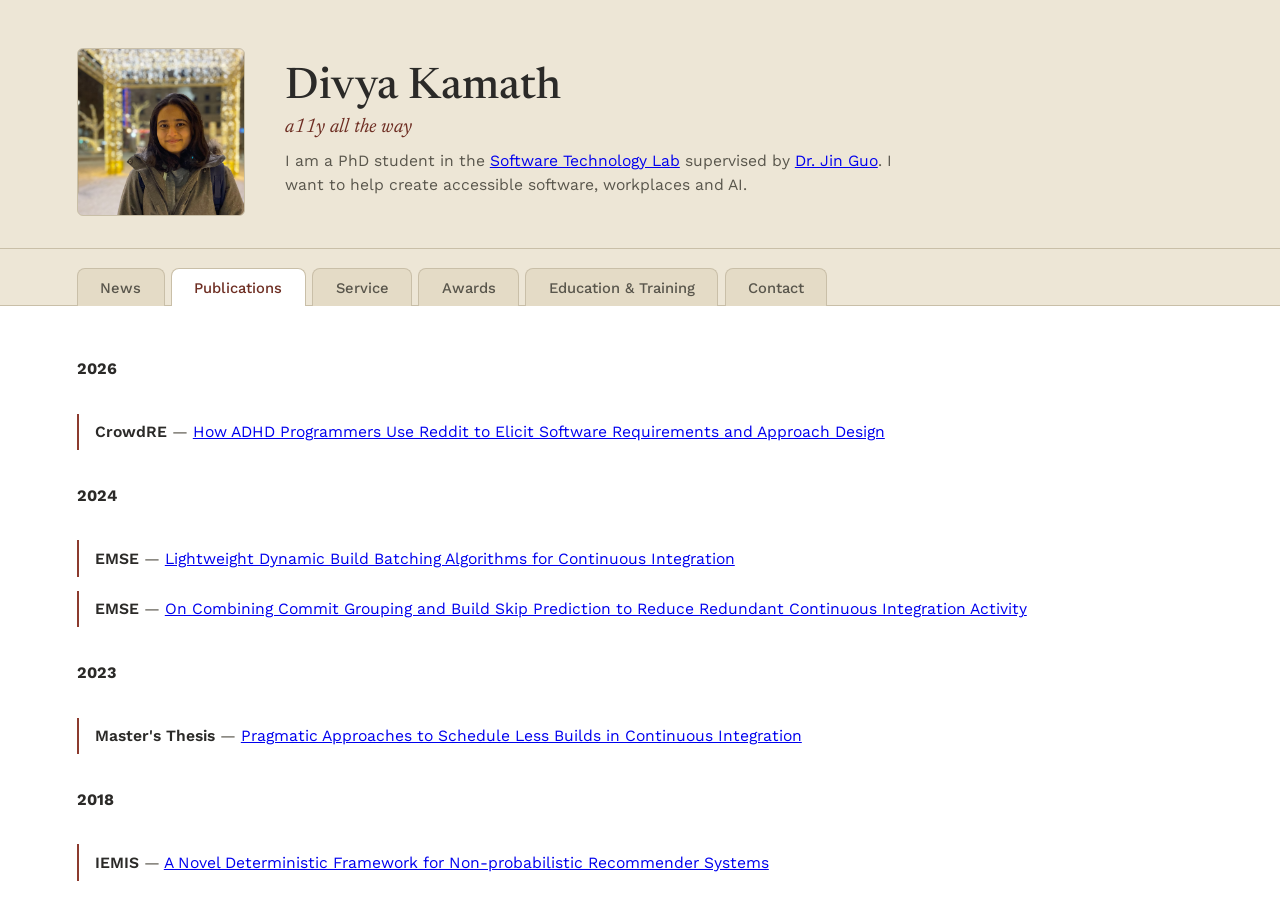
<file: index.html>
<!DOCTYPE html>
<html lang="en">
<head>
<meta charset="UTF-8">
<meta name="viewport" content="width=device-width, initial-scale=1.0">
<title>Divya Kamath</title>
<link rel="preconnect" href="https://fonts.googleapis.com">
<link rel="preconnect" href="https://fonts.gstatic.com" crossorigin>
<link href="https://fonts.googleapis.com/css2?family=Newsreader:ital,opsz,wght@0,6..72,400;0,6..72,500;0,6..72,600;1,6..72,400&family=Work+Sans:wght@400;500;600&display=swap" rel="stylesheet">
<link rel="stylesheet" href="https://cdnjs.cloudflare.com/ajax/libs/font-awesome/6.5.1/css/all.min.css">
<link rel="stylesheet" href="assets/css/style.css">
</head>
<body>

  <header>
    <div class="portrait" role="img" aria-label="Profile photo placeholder"></div>
    <div class="intro">
      <h1>Divya Kamath</h1>
      <p class="tagline">a11y all the way</p>
      <p class="desc">I am a PhD student in the <a href="https://www.cs.mcgill.ca/~jguo/lab.html">Software Technology Lab</a> supervised by <a href="https://www.cs.mcgill.ca/~jguo/index.html">Dr. Jin Guo</a>. I want to help create accessible software, workplaces and AI.</p>
    </div>
  </header>

  <nav class="tabs">
    <button class="tab-btn" data-target="news">News</button>
    <button class="tab-btn active" data-target="publications">Publications</button>
    <button class="tab-btn" data-target="service">Service</button>
    <button class="tab-btn" data-target="awards">Awards</button>
    <button class="tab-btn" data-target="education">Education & Training</button>
    <button class="tab-btn" data-target="contacts">Contact</button>
  </nav>

  <main>

    <section class="panel" id="news">
      <ul class="news-list">
        <li>
          <span class="date">August 2026</span>
          <span class="entry">I'm attending <a href="https://crowdre.github.io/ws-2026/">CrowdRE 2026</a> to present our paper "How ADHD Programmers Use Reddit to Elicit Software Requirements and Approach Design".</span>
        </li>
        <li>
          <span class="date">July 2026</span>
          <span class="entry">I'm a Student Volunteer for <a href="https://conf.researchr.org/home/fse-2026">FSE 2026</a> in Montreal.</span>
        </li>
        <li>
          <span class="date">July 2026</span>
          <span class="entry">I'm teaching a course on Mobile Devices at <a href="https://www.encoreseniors.com/">E.N.C.O.R.E</a>.</span>
        </li>
        <li>
          <span class="date">June 2026</span>
          <span class="entry">Our paper titled "How ADHD Programmers Use Reddit to Elicit Software Requirements and Approach Design" is accepted at CrowdRE 2026</span>
        </li>
        <li>
          <span class="date">January 2026</span>
          <span class="entry">I'm teaching an Introduction to AI course at <a href="https://www.encoreseniors.com/">E.N.C.O.R.E</a>.</span>
        </li>
        <li>
          <span class="date">April 2025</span>
          <span class="entry">I received FRQNT Doctoral grant for my research proposal for promoting software accessibility for neurodivergent software engineers.</span>
        </li>
        <li>
          <span class="date">October 2024</span>
          <span class="entry">I'm an online Student Volunteer for <a href="https://assets24.sigaccess.org/">ASSETS 2024</a> in St. John's, Newfoundland and Labrador, Canada.</span>
        </li>
        <li>
          <span class="date">September 2023</span>
          <span class="entry">I'm starting my PhD at McGill University under the supervision of <a href="https://www.cs.mcgill.ca/~jguo/index.html">Dr. Jin Guo</a>.</span>
        </li>
        <li>
          <span class="date">March 2023</span>
          <span class="entry">I received the Gary Marsden Travel Award to attend <a href="https://chi2023.acm.org/">CHI 2023</a> in Hamburg, Germany. </span>
        </li>
        <li>
          <span class="date">February 2023</span>
          <span class="entry">I'm going to be a Student Volunteer for <a href="https://chi2023.acm.org/">CHI 2023</a> in Hamburg, Germany. </span>
        </li>
        <p>    </p>
      </ul>
    </section>

    <section class="panel active" id="publications">
      <ul class="activity-list">
        <h4>2026</h4>
        <li class="activity">
          <div class="activity-head"><span class="role">CrowdRE</span> <span class="org">— <a href="https://ieeexplore.ieee.org/abstract/document/11677827">How ADHD Programmers Use Reddit to Elicit Software Requirements and Approach Design</a></span></div>
            <p class="activity-detail"> <strong>Divya Madhav Kamath</strong>, Vy Bui and Jin L.C. Guo</p>
        </li>
        <h4>2024</h4>
        <li class="activity">
          <div class="activity-head"><span class="role">EMSE</span> <span class="org">— <a href="https://mcislab.github.io/publications/2025/emse_divya_light.pdf">Lightweight Dynamic Build Batching Algorithms for Continuous Integration</a></span></div>
            <p class="activity-detail"><strong>Divya Madhav Kamath</strong>, Bram Adams, Ahmed E. Hassan</p>
        </li>
        <li class="activity">
          <div class="activity-head"><span class="role">EMSE</span> <span class="org">— <a href="https://mcislab.github.io/publications/2024/emse_divya_timeout.pdf">On Combining Commit Grouping and Build Skip Prediction to Reduce Redundant Continuous Integration Activity</a></span></div>
            <p class="activity-detail"><strong>Divya Madhav Kamath</strong>, Eduardo Fernandes, Bram Adams, Ahmed E. Hassan</p>
        </li>
        <h4>2023</h4>
        <li class="activity">
          <div class="activity-head"><span class="role">Master's Thesis</span> <span class="org">— <a href="https://queensu.scholaris.ca/server/api/core/bitstreams/27f87649-ca22-4761-9f6a-267233d3e662/content">Pragmatic Approaches to Schedule Less Builds in Continuous Integration</a></span></div>
            <p class="activity-detail"><strong>Divya Madhav Kamath</strong></p>
        </li>
        <h4>2018</h4>
        <li class="activity">
          <div class="activity-head"><span class="role">IEMIS</span> <span class="org">— <a href="https://link.springer.com/chapter/10.1007/978-981-13-1498-8_8">A Novel Deterministic Framework for Non-probabilistic Recommender Systems</a></span></div>
            <p class="activity-detail">Avinash Bhat, <strong>Divya Madhav Kamath</strong>, Anitha C</p>
        </li>
        <p>    </p>
      </ul>
    </section>

    <section class="panel" id="service">
      <ul class="activity-list">
        <li class="activity">
          <div class="activity-head"><span class="role">Peer Reviewing</span></div>
            <p class="activity-detail">DIS 2026 Papers <br> DIS 2026 Pictorials <br> DIS 2026 Provocation/Work-in-Progress <br> CHI 2026 Posters: <em>1 Special Recognition for Outstanding Reviews for CHI 2026 Posters</em> <br> MobileHCI 2026 Papers</p>
        </li>
        
        <li class="activity">
          <div class="activity-head"><span class="role">Student Volunteer</span></div>
            <p class="activity-detail">FSE 2026, ASSETS 2024, CHI 2023</p>
        </li>
        <li class="activity">
          <div class="activity-head"><span class="role">Student Judge for 3MT Thesis Presentations</span></div>
            <p class="activity-detail">RAI Track, Canadian AI 2023, McGill University, Montreal</p>
        </li>
        <li class="activity">
          <div class="activity-head"><span class="role">SE4AI Workshop Co-organizer</span></div>
            <p class="activity-detail">SE4AI Workshop in WIE Empower, WIE Inspire 2022 Conference held at Concordia University, Montreal, Canada</p>
        </li>
        <p>    </p>
      </ul>
    </section>

    <section class="panel" id="awards">
      <ul class="activity-list">
        <li class="activity">
          <div class="activity-head"><span class="role">FRQNT Doctoral Award 2025</span></div>
            <p class="activity-detail">Award granted for 10 semesters, Summer 2025-Summer 2028</p>
        </li>
        <li class="activity">
          <div class="activity-head"><span class="role">Gary Marden Travel Award</span></div>
            <p class="activity-detail">Received to travel to CHI 2023</p>
        </li>
      </ul>
    </section>

    <section class="panel" id="education">
      <ul class="activity-list">
        <li class="activity">
          <div class="activity-head"><span class="role">Training</span></div>
            <p class="activity-detail"><a href="https://se4ai.org/">NSERC CREATE SE4AI</a>, Batch of 2023 <br> <a href="https://conf.researchr.org/track/icse-2027/icse-2027-shadow-research-track-program-committee">ICSE 2027 Shadow PC</a></p>
        </li>
        <li class="activity">
          <div class="activity-head"><span class="role">McGill University</span></div>
            <p class="activity-detail">Doctor of Philosophy, 2023-2028(Expected) <br> Supervised by <a href="https://www.cs.mcgill.ca/~jguo/index.html">Dr. Jin Guo</a> </p>
        </li>
        <li class="activity">
          <div class="activity-head"><span class="role">Queen's University</span></div>
            <p class="activity-detail">Master of Science, 2021-2023 <br> Supervised by <a href="https://mcislab.github.io/bram.html">Dr. Bram Adams</a> and <a href="hhttps://research.cs.queensu.ca/home/ahmed/home/">Dr. Ahmed E. Hassan</a> </p>
        </li>
        <li class="activity">
          <div class="activity-head"><span class="role">SJCE</span></div>
            <p class="activity-detail">Bachelor of Science, 2015-2019</p>
        </li>
      </ul>
    </section>

    <section class="panel" id="contacts">
      <h2>Get in touch. (Best way to reach me is through email)</h2>
      <ul class="contact-list">
        <li><a href="mailto:divya.kamath@mail.mcgill.ca"><i class="fa-solid fa-envelope"></i> divya [dot] kamath [at] mail [dot] mcgill [dot] ca</a></li>
        <li><a href="https://www.linkedin.com/in/divyamkamath/"><i class="fa-brands fa-linkedin-in"></i> linkedin.com/in/divyamkamath/</a></li>
        <li><a href="https://github.com/divyamadhav"><i class="fa-brands fa-github"></i> github.com/divyamadhav</a></li>
        <li><a href="https://scholar.google.com/citations?user=18EstU0AAAAJ&hl=en"><i class="fa-solid fa-graduation-cap"></i> Divya Kamath</a></li>
      </ul>
    </section>


  </main>

  <script>
    const buttons = document.querySelectorAll('.tab-btn');
    const panels = document.querySelectorAll('.panel');

    buttons.forEach(btn => {
      btn.addEventListener('click', () => {
        buttons.forEach(b => b.classList.remove('active'));
        panels.forEach(p => p.classList.remove('active'));
        btn.classList.add('active');
        document.getElementById(btn.dataset.target).classList.add('active');
      });
    });
  </script>

</body>
</html>
</file>
<file: assets/css/style.css>
:root{
--paper: #EDE6D6;
--paper-deep: #E4DBC6;
--ink: #2B2A28;
--ink-soft: #59564C;
--rust: #8C3B2E;
--rust-deep: #6E2E23;
--line: #C9BFA8;
--sage: #6B7060;
}

* { box-sizing: border-box; }

html, body {
margin: 0;
height: 100%;
overflow: hidden;
background: var(--paper);
color: var(--ink);
font-family: 'Work Sans', sans-serif;
}

body {
display: flex;
flex-direction: column;
height: 100vh;
width: 100vw;
}

/* ---------- Header: top half ---------- */

header {
flex: 0 0 auto;
display: flex;
align-items: center;
gap: 2.5rem;
padding: 3rem clamp(1.5rem, 6vw, 5rem) 2rem;
border-bottom: 1px solid var(--line);
min-height: 0;
}

.portrait {
flex: 0 0 auto;
width: clamp(96px, 14vw, 168px);
height: clamp(96px, 14vw, 168px);
border-radius: 6px;
background: var(--paper-deep) url('../../images/profile-pic.jpeg') center/cover no-repeat;
border: 1px solid var(--line);
position: relative;
}

.portrait::after {
/* shows only if the image fails to load / is a placeholder */
content: "photo";
position: absolute;
inset: 0;
display: flex;
align-items: center;
justify-content: center;
font-size: 0.8rem;
color: var(--ink-soft);
letter-spacing: 0.02em;
background: var(--paper-deep);
border-radius: 6px;
z-index: -1;
}

.intro h1 {
font-family: 'Newsreader', serif;
font-weight: 500;
font-size: clamp(1.9rem, 3.4vw, 3rem);
margin: 0 0 0.3rem;
line-height: 1.05;
}

.intro .tagline {
font-family: 'Newsreader', serif;
font-style: italic;
font-size: clamp(1rem, 1.6vw, 1.25rem);
color: var(--rust-deep);
margin: 0 0 0.75rem;
}

.intro p.desc {
max-width: 62ch;
font-size: 0.98rem;
line-height: 1.55;
color: var(--ink-soft);
margin: 0;
}

/* ---------- Folder tabs ---------- */

nav.tabs {
flex: 0 0 auto;
display: flex;
gap: 0.4rem;
padding: 1.1rem clamp(1.5rem, 6vw, 5rem) 0;
background: var(--paper);
}

nav.tabs button {
font-family: 'Work Sans', sans-serif;
font-size: 0.92rem;
font-weight: 500;
color: var(--ink-soft);
background: var(--paper-deep);
border: 1px solid var(--line);
border-bottom: none;
border-radius: 8px 8px 0 0;
padding: 0.65rem 1.4rem 0.55rem;
cursor: pointer;
position: relative;
top: 1px;
transition: color 0.15s ease, background 0.15s ease;
}

nav.tabs button:hover {
color: var(--ink);
}

nav.tabs button.active {
background: #fff;
color: var(--rust-deep);
border-color: var(--line);
}

/* ---------- Content area: bottom half ---------- */

main {
flex: 1 1 auto;
background: #fff;
border-top: 1px solid var(--line);
padding: 2rem clamp(1.5rem, 6vw, 5rem);
overflow-y: auto;
min-height: 0;
}

section.panel {
display: none;
height: 100%;
}

section.panel.active {
display: block;
}

section.panel h2 {
font-family: 'Newsreader', serif;
font-weight: 500;
font-size: 1.3rem;
margin: 0 0 1.2rem;
color: var(--rust-deep);
}

/* Contacts list */
ul.contact-list {
list-style: none;
margin: 0;
padding: 0;
display: flex;
flex-direction: column;
gap: 0.9rem;
}

ul.contact-list li a {
display: flex;
align-items: center;
gap: 0.8rem;
color: var(--ink);
text-decoration: none;
font-size: 0.98rem;
}

ul.contact-list li a i {
width: 1.3rem;
text-align: center;
color: var(--rust);
font-size: 1.05rem;
}

ul.contact-list li a:hover {
color: var(--rust-deep);
}

/* News list */
ul.news-list {
list-style: none;
margin: 0;
padding: 0;
display: flex;
flex-direction: column;
gap: 1rem;
}

ul.news-list li {
display: grid;
grid-template-columns: 7rem 1fr;
gap: 1rem;
padding-bottom: 0.9rem;
border-bottom: 1px solid var(--line);
}

ul.news-list li:last-child {
border-bottom: none;
}

ul.news-list .date {
font-family: 'Newsreader', serif;
font-style: italic;
color: var(--sage);
font-size: 0.9rem;
white-space: nowrap;
}

ul.news-list .entry {
font-size: 0.96rem;
line-height: 1.45;
}

/* Extracurriculars list */
ul.activity-list {
list-style: none;
margin: 0;
padding: 0;
display: flex;
flex-direction: column;
gap: 0.9rem;
margin-bottom: 3cm;
}

ul.activity-list li.activity {
  font-size: 0.98rem;
  line-height: 1.5;
  padding: 0.4rem 0 0.4rem 1rem;
  border-left: 2px solid var(--rust);
  cursor: default;
}

ul.activity-list li.activity .role {
  font-weight: 600;
  color: var(--ink);
}

ul.activity-list li.activity .org {
  color: var(--ink-soft);
}

ul.activity-list li.activity .activity-detail {
  margin: 0;
  max-height: 0;
  opacity: 0;
  overflow: hidden;
  color: var(--ink-soft);
  font-size: 0.92rem;
  line-height: 1.5;
  transition: max-height 0.25s ease, opacity 0.2s ease, margin-top 0.25s ease;
}

ul.activity-list li.activity:hover .activity-detail,
ul.activity-list li.activity:focus-within .activity-detail {
  max-height: 9rem;
  opacity: 1;
  margin-top: 0.4rem;
}

/* ---------- Small screens: allow scroll, stack header ---------- */

@media (max-width: 640px) {
html, body { overflow-y: auto; height: auto; }
header { flex-direction: column; align-items: flex-start; text-align: left; padding: 2rem 1.25rem 1.5rem; }
nav.tabs { padding: 1rem 1.25rem 0; overflow-x: auto; }
main { padding: 1.5rem 1.25rem; }
ul.news-list li { grid-template-columns: 1fr; gap: 0.2rem; }
}
</file>
